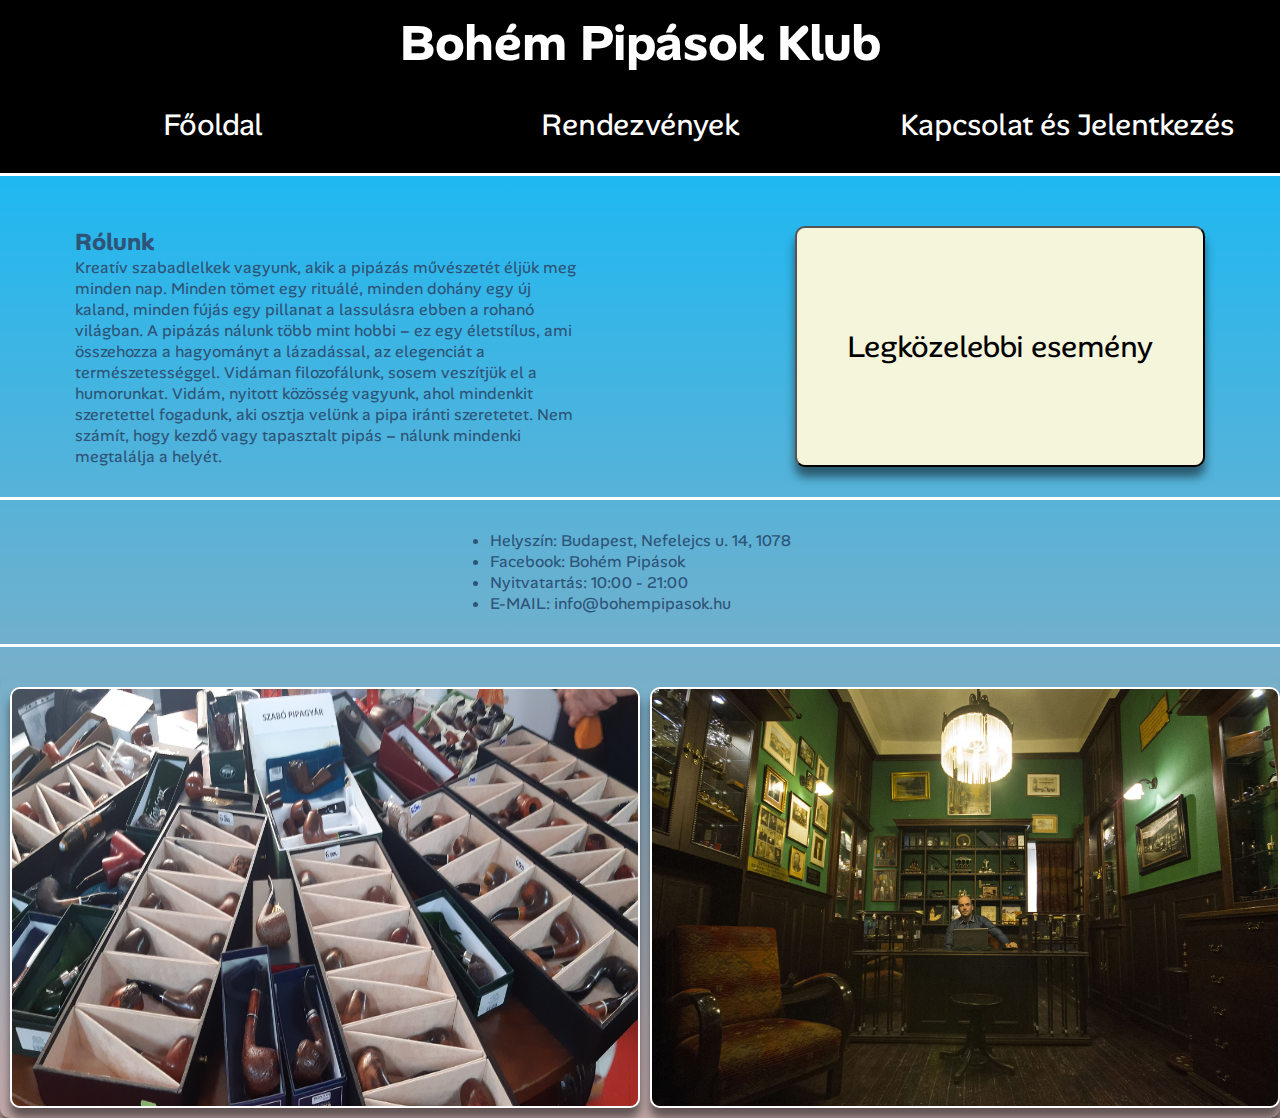
<file: index.html>
<!DOCTYPE html>
<html lang="hu">
<head>
    <meta charset="UTF-8">
    <meta name="viewport" content="width=device-width, initial-scale=1.0">
    <title>Bohém pipások</title>
    <link rel="preconnect" href="https://fonts.googleapis.com">
    <link rel="preconnect" href="https://fonts.gstatic.com" crossorigin>
    <link href="https://fonts.googleapis.com/css2?family=Alan+Sans:wght@300..900&display=swap" rel="stylesheet">
    <link rel="stylesheet" href="style.css">
</head>
<body>
    <header>
        <h1>Bohém Pipások Klub</h1>
            <div id="navbar">
                <button onclick="window.location.href='index.html'" class="gombok" id="fooldal">
                    <span>Főoldal</span>
                </button>
                <button onclick="window.location.href='rendezvenyek.html'" class="gombok" id="rendezvenyek">
                    <span>Rendezvények</span>
                </button>
                <button onclick="window.location.href='kapcsolat.html'" class="gombok" id="kapcsolat">
                    <span>Kapcsolat és Jelentkezés</span>
                </button>
            </div>
    </header>

    <div id="content">
        <div id="leiras">
            <h2>Rólunk</h2>
            <p>Kreatív szabadlelkek vagyunk, akik a pipázás művészetét éljük meg minden nap. Minden tömet egy rituálé, minden dohány egy új kaland, minden fújás egy pillanat a lassulásra ebben a rohanó világban.
                A pipázás nálunk több mint hobbi – ez egy életstílus, ami összehozza a hagyományt a lázadással, az elegenciát a természetességgel. Vidáman filozofálunk, sosem veszítjük el a humorunkat.
                Vidám, nyitott közösség vagyunk, ahol mindenkit szeretettel fogadunk, aki osztja velünk a pipa iránti szeretetet. Nem számít, hogy kezdő vagy tapasztalt pipás – nálunk mindenki megtalálja a helyét.
            </p>
        </div>
        <div id="esemeny">
            <button onclick="window.location.href='rendezvenyek.html'" id="cts">Legközelebbi esemény</button>
        </div>
    </div>

    <div id="adatok">
        <ul>
            <li>Helyszín: Budapest, Nefelejcs u. 14, 1078</li>
            <li>Facebook: Bohém Pipások</li>
            <li>Nyitvatartás: 10:00 - 21:00</li>
            <li>E-MAIL: info@bohempipasok.hu</li>
        </ul>
    </div>

    <div id="kepek">
        <img src="kep3.jpg" alt="kep3" style="width: 50%; border: 2px solid white; border-radius: 10px;
    box-shadow: 0 10px 10px rgba(0,0,0,0.5);">
        <img src="kep4.jpg" alt="kep4" style="width: 50%; border: 2px solid white; border-radius: 10px;
    box-shadow: 0 10px 10px rgba(0,0,0,0.5);">
    </div>
    <script src="hamburger.js"></script>
</body>
</html>
</file>
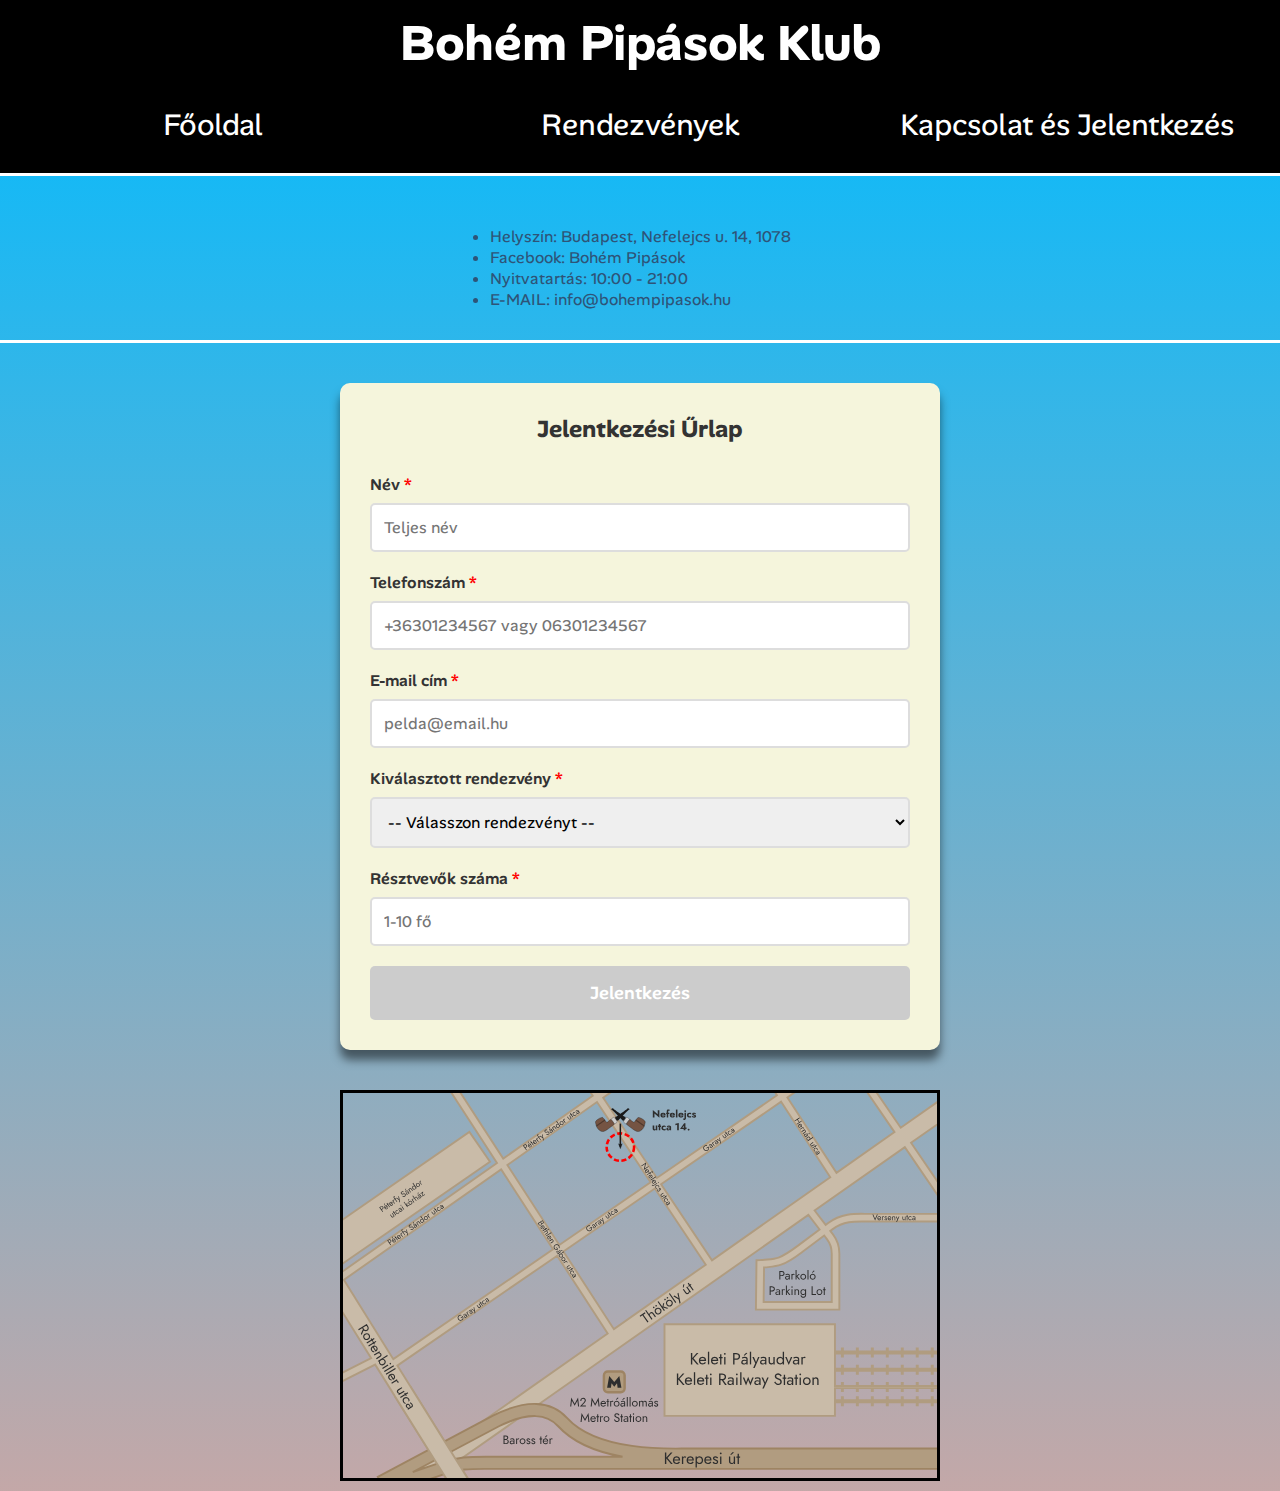
<file: kapcsolat.html>
<!DOCTYPE html>
<html lang="hu">
  <head>
    <meta charset="UTF-8" />
    <meta name="viewport" content="width=device-width, initial-scale=1.0" />
    <title>Kapcsolat és Jelentkezés</title>
    <link rel="preconnect" href="https://fonts.googleapis.com" />
    <link rel="preconnect" href="https://fonts.gstatic.com" crossorigin />
    <link
      href="https://fonts.googleapis.com/css2?family=Alan+Sans:wght@300..900&display=swap"
      rel="stylesheet"
    />
    <link rel="stylesheet" href="style.css" />
  </head>
  <body>
    <header>
    <h1>Bohém Pipások Klub</h1>
    <button class="hamburger" id="hamburger" aria-label="Menü">
        <span></span>
        <span></span>
        <span></span>
    </button>
    <div id="navbar">
        <button onclick="window.location.href='index.html'" class="gombok" id="fooldal">
            <span>Főoldal</span>
        </button>
        <button onclick="window.location.href='rendezvenyek.html'" class="gombok" id="rendezvenyek">
            <span>Rendezvények</span>
        </button>
        <button onclick="window.location.href='kapcsolat.html'" class="gombok" id="kapcsolat">
            <span>Kapcsolat és Jelentkezés</span>
        </button>
    </div>
    </header>
    <div id="adatok">
        <ul>
            <li>Helyszín: Budapest, Nefelejcs u. 14, 1078</li>
            <li>Facebook: Bohém Pipások</li>
            <li>Nyitvatartás: 10:00 - 21:00</li>
            <li>E-MAIL: info@bohempipasok.hu</li>
        </ul>
    </div>
    
    <div class="urlap-container">
      <h2>Jelentkezési Űrlap</h2>
      <form id="jelentkezesiUrlap">
        <div class="urlap">
          <label for="nev">Név <span class="kotelező">*</span></label>
          <input type="text" id="nev" name="nev" placeholder="Teljes név" />
          <div class="hiba-uzenet" id="nevHiba"></div>
        </div>

        <div class="urlap">
          <label for="telefon"
            >Telefonszám <span class="kotelező">*</span></label
          >
          <input
            type="tel"
            id="telefon"
            name="telefon"
            placeholder="+36301234567 vagy 06301234567"
          />
          <div class="hiba-uzenet" id="telefonHiba"></div>
        </div>

        <div class="urlap">
          <label for="email">E-mail cím <span class="kotelező">*</span></label>
          <input
            type="email"
            id="email"
            name="email"
            placeholder="pelda@email.hu"
          />
          <div class="hiba-uzenet" id="emailHiba"></div>
        </div>

        <div class="urlap">
          <label for="rendezveny1"
            >Kiválasztott rendezvény <span class="kotelező">*</span></label>
          <select id="rendezveny1" name="rendezveny1">
            <option value="">Rendezvények betöltése...</option>
          </select>
          <div class="hiba-uzenet" id="rendezveny1Hiba"></div>
        </div>

        <div class="urlap">
          <label for="resztvevok"
            >Résztvevők száma <span class="kotelező">*</span></label>
          <input
            type="number"
            id="resztvevok"
            name="resztvevok"
            min="1"
            max="10"
            placeholder="1-10 fő"
          />
          <div class="hiba-uzenet" id="resztvevokHiba"></div>
        </div>

        <button type="submit" class="submit-btn" id="submitBtn">Jelentkezés</button>
      </form>
    </div>
    <div id="terkep"><img src="terkep.svg" alt="terkep" style="width: 600px; border: 3px solid black"></div>
    <script src="script.js"></script>
    <script src="hamburger.js"></script>
  </body>
</html>
</file>
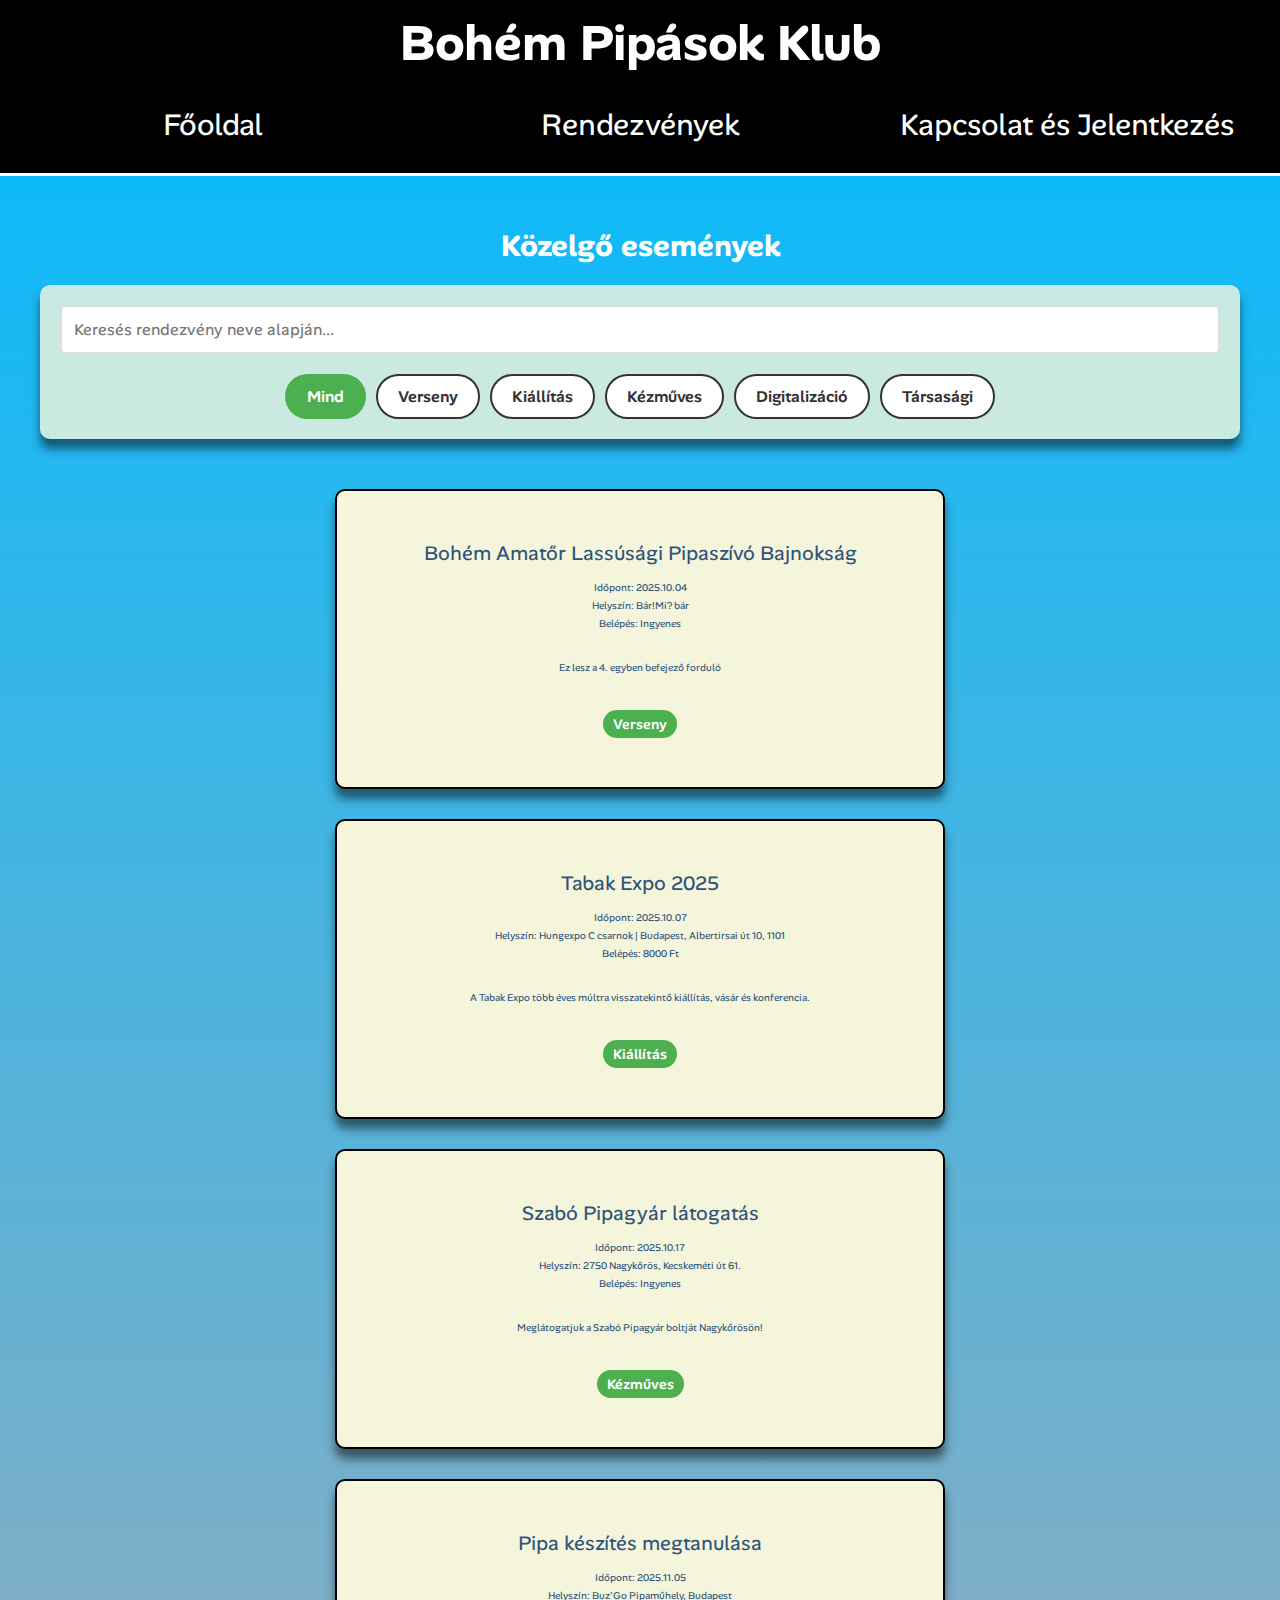
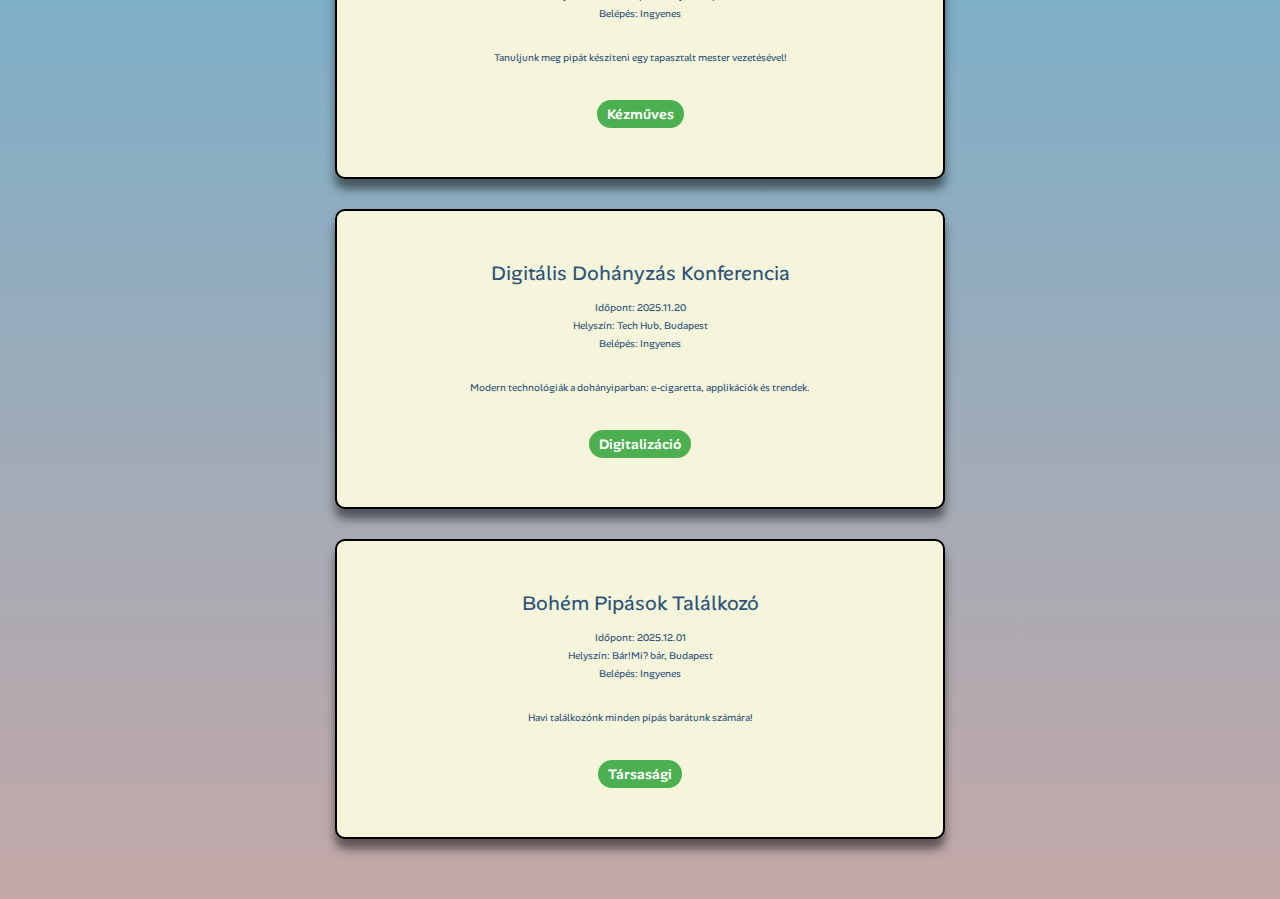
<file: rendezvenyek.html>
<!DOCTYPE html>
<html lang="hu">
<head>
    <meta charset="UTF-8">
    <meta name="viewport" content="width=device-width, initial-scale=1.0">
    <title>Rendezvények</title>
    <link rel="preconnect" href="https://fonts.googleapis.com">
    <link rel="preconnect" href="https://fonts.gstatic.com" crossorigin>
    <link href="https://fonts.googleapis.com/css2?family=Alan+Sans:wght@300..900&display=swap" rel="stylesheet">
    <link rel="stylesheet" href="style.css">
</head>
<body>
    <header>
        <h1>Bohém Pipások Klub</h1>
            <div id="navbar">
                <button onclick="window.location.href='index.html'" class="gombok" id="fooldal">
                    <span>Főoldal</span>
                </button>
                <button onclick="window.location.href='rendezvenyek.html'" class="gombok" id="rendezvenyek">
                    <span>Rendezvények</span>
                </button>
                <button onclick="window.location.href='kapcsolat.html'" class="gombok" id="kapcsolat">
                    <span>Kapcsolat és Jelentkezés</span>
                </button>
            </div>
    </header>

    <h1 style="font-size: 30px; margin-bottom: 20px">Közelgő események</h1>

    <div class="szuro-container">
        <input 
            type="text" 
            id="keresomező" 
            class="kereses-box" 
            placeholder="Keresés rendezvény neve alapján..."
        >
        
        <div class="kategoria-gombok" id="kategoriaGombok">
            <button class="kategoria-gomb active" data-kategoria="mind">Mind</button>
        </div>
    </div>

    <div id="betoltes" class="betoltes">Rendezvények betöltése.</div>
    <div id="nincsTalalat" class="nincs-talalat">Nincs találat a keresési feltételeknek megfelelően.</div>

    <div id="esemenylista">
    </div>

    <script src="rendezveny.js"></script>
    <script src="hamburger.js"></script>
</body>
</html>
</file>
<file: style.css>
* {
  margin: 0;
  padding: 0;
  box-sizing: border-box;
  font-family: "Alan Sans", sans-serif;
}

body {
  color: #2e5478;
  background: linear-gradient(180deg, #00bbff 0%, #5a0d0d5c 100%);
  min-height: 100vh;
}

header {
  padding-top: 10px;
  background-color: black;
}

h1 {
  text-align: center;
  margin: auto;
  font-size: 50px;
  width: 100%;
  color: white;
}

.hamburger {
  display: flex;
  flex-direction: column;
  justify-content: space-around;
  width: 40px;
  height: 40px;
  background: transparent;
  border: none;
  cursor: pointer;
  padding: 0;
  z-index: 2000;
  position: absolute;
  top: 50%;
  margin-top: -20px;
  transform: translateY(-50%);
  right: 20px;
}

.hamburger span {
  width: 35px;
  height: 4px;
  background-color: white;
  border-radius: 10px;
  transition: all 0.3s ease;
  display: block;
}

.hamburger.active span:nth-child(1) {
  transform: rotate(45deg) translate(8px, 8px);
}

.hamburger.active span:nth-child(2) {
  opacity: 0;
}

.hamburger.active span:nth-child(3) {
  transform: rotate(-45deg) translate(8px, -8px);
}

@media screen and (min-width: 769px) {
  .hamburger {
    display: none;
  }
}

#navbar {
  display: flex;
  color: white;
  background-color: black;
  border-bottom: white solid 3px;
  width: 100%;
  height: 100px;
  top: 0;
  left: 0;
  z-index: 1000;
  justify-content: space-evenly;
  padding: 0 0px;
  gap: 0px;
  margin-bottom: 50px;
}

.gombok {
  width: 100%;
  max-width: 33.3%;
  background-color: transparent;
  border: 0px;
  font-size: 30px;
  color: white;
  transition: 1s;
}

.gombok:hover {
  background-color: rgb(79, 79, 79);
}

#content {
  display: flex;
  justify-content: space-evenly;
  gap: 30px;
  padding-bottom: 30px;
  margin-bottom: 30px;
  border-bottom: white solid 3px;
}

#leiras {
  display: flex;
  flex-wrap: wrap;
  justify-content: start;
  width: 100%;
  max-width: 40%;
}

#esemeny {
  display: flex;
  flex-wrap: wrap;
  justify-content: end;
  width: 100%;
  max-width: 40%;
}

#cts {
  width: 100%;
  max-width: 80%;
  background-color: beige;
  font-size: 30px;
  border-radius: 10px;
  box-shadow: 0 10px 10px rgba(0, 0, 0, 0.5);
  transition: 1s;
}

#cts:hover {
  background-color: rgba(255, 0, 68, 0.455);
}

#adatok {
  display: flex;
  justify-content: center;
  border-bottom: 3px solid white;
  padding-bottom: 30px;
  margin-bottom: 30px;
}

#kepek {
  display: flex;
  flex-direction: row;
  justify-content: space-evenly;
  padding: 10px;
  gap: 10px;
  border-radius: 10px;
  box-shadow: 0 10px 10px rgba(0, 0, 0, 0.5);
}

#esemenylista {
  display: flex;
  flex-direction: column;
  justify-content: center;
  align-items: center;
  padding: 30px;
}

.kartyak {
  display: flex;
  width: 50%;
  max-width: 50%;
  height: 300px;
  padding: 20px;
  border: 2px solid black;
  border-radius: 10px;
  background-color: beige;
  gap: 20px;
  margin-bottom: 30px;
  align-items: center;
  transition: 0.3s;
  box-shadow: 0 10px 10px rgba(0, 0, 0, 0.5);
  p {
    transition: 0.5s;
  }
  ul {
    margin: 0 auto;
    text-align: center;
    list-style-type: none;
    transition: 0.5s;
    li {
      margin-top: 5px;
      font-size: 10px;
      text-align: center;
      transition: 0.5s;
    }
  }
}

.kartyak:hover {
  width: 60%;
  max-width: 60%;
  height: 400px;
}

.urlap-container {
  max-width: 600px;
  margin: 40px auto;
  padding: 30px;
  background-color: beige;
  border-radius: 10px;
  border-radius: 10px;
  box-shadow: 0 10px 10px rgba(0, 0, 0, 0.5);
}

.urlap-container h2 {
  text-align: center;
  margin-bottom: 30px;
  color: #333;
}

.urlap {
  margin-bottom: 20px;
}

.urlap label {
  display: block;
  margin-bottom: 8px;
  font-weight: 600;
  color: #333;
}

.urlap input,
.urlap select {
  width: 100%;
  padding: 12px;
  border: 2px solid #ddd;
  border-radius: 5px;
  font-size: 16px;
  font-family: "Alan Sans", sans-serif;
  box-sizing: border-box;
  transition: border-color 0.3s;
}

.urlap input:focus,
.urlap select:focus {
  outline: none;
  border-color: #4caf50;
}

.urlap input.valid,
.urlap select.valid {
  border-color: #4caf50;
  background-color: #f0fff0;
}

.urlap input.error,
.urlap select.error {
  border-color: #f44336;
  background-color: #fff0f0;
}

.hiba-uzenet {
  display: none;
  color: #f44336;
  font-size: 14px;
  margin-top: 5px;
  font-weight: 500;
}

.submit-btn {
  width: 100%;
  padding: 15px;
  background-color: #4caf50;
  color: white;
  border: none;
  border-radius: 5px;
  font-size: 18px;
  font-weight: 600;
  cursor: pointer;
  transition: background-color 0.3s;
  font-family: "Alan Sans", sans-serif;
}

.submit-btn:hover:not(:disabled) {
  background-color: #45a049;
}

.submit-btn:disabled {
  background-color: #cccccc;
  cursor: not-allowed;
}

.kotelező {
  color: red;
}

.szuro-container {
    max-width: 1200px;
    margin: 20px auto;
    padding: 20px;
    background-color: rgba(245, 245, 220, 0.8);
    border-radius: 10px;
    box-shadow: 0 10px 10px rgba(0, 0, 0, 0.5);
}

.kereses-box {
    width: 100%;
    padding: 12px;
    font-size: 16px;
    border: 2px solid #ddd;
    border-radius: 5px;
    margin-bottom: 20px;
    font-family: 'Alan Sans', sans-serif;
    box-sizing: border-box;
}

.kereses-box:focus {
    outline: none;
    border-color: #4CAF50;
}

.kategoria-gombok {
    display: flex;
    flex-wrap: wrap;
    gap: 10px;
    justify-content: center;
}

.kategoria-gomb {
    padding: 10px 20px;
    border: 2px solid #333;
    background-color: white;
    color: #333;
    border-radius: 25px;
    cursor: pointer;
    font-size: 16px;
    font-family: 'Alan Sans', sans-serif;
    transition: all 0.3s;
    font-weight: 600;
}

.kategoria-gomb:hover {
    background-color: #333;
    color: white;
}

.kategoria-gomb.active {
    background-color: #4CAF50;
    border-color: #4CAF50;
    color: white;
}

.nincs-talalat {
    text-align: center;
    padding: 40px;
    font-size: 20px;
    color: white;
    display: none;
}

.betoltes {
    text-align: center;
    padding: 40px;
    font-size: 20px;
    color: white;
}

.kategoria-badge {
    display: inline-block;
    background-color: #4CAF50;
    color: white;
    padding: 5px 10px;
    border-radius: 15px;
    font-size: 14px;
    margin-top: 10px;
    font-weight: 600;
}

@media screen and (max-width: 768px) {
  h1 {
    font-size: 35px;
  }

  .hamburger {
    display: flex !important;
  }

  #navbar {
    position: fixed !important;
    top: 0 !important;
    right: -100% !important;
    left: auto !important;
    height: 100vh !important;
    width: 70% !important;
    max-width: 300px !important;
    flex-direction: column !important;
    background-color: rgba(0, 0, 0, 0.98) !important;
    transition: right 0.3s ease !important;
    padding-top: 80px !important;
    gap: 0 !important;
    z-index: 1500 !important;
    border-bottom: none !important;
    border-left: white solid 3px !important;
    margin-bottom: 0 !important;
  }

  #navbar.active {
    right: 0 !important;
  }

  .gombok {
    max-width: 100% !important;
    width: 100% !important;
    font-size: 24px !important;
    padding: 20px !important;
    border-bottom: 1px solid rgba(255, 255, 255, 0.2) !important;
  }

  #content {
    flex-direction: column;
    gap: 20px;
  }

  #leiras,
  #esemeny {
    max-width: 90%;
    margin: 0 auto;
  }

  #cts {
    max-width: 100%;
    font-size: 24px;
  }

  .kartyak {
    width: 80%;
    max-width: 80%;
    height: auto;
    min-height: 200px;
  }

  .kartyak:hover {
    width: 90%;
    max-width: 90%;
    height: auto;
  }

  .urlap-container {
    max-width: 90%;
    padding: 20px;
  }

  .szuro-container {
    max-width: 90%;
    padding: 15px;
  }

  .kategoria-gombok {
    gap: 8px;
  }

  .kategoria-gomb {
    font-size: 14px;
    padding: 8px 15px;
  }

  #esemenylista {
    padding: 15px;
  }
}

@media screen and (max-width: 480px) {
  h1 {
    font-size: 28px;
    padding: 10px;
  }

  .hamburger {
    top: 60px;
    right: 15px;
    width: 35px;
    height: 35px;
  }

  .hamburger span {
    width: 30px;
    height: 3px;
  }

  #navbar {
    width: 80%;
  }

  .gombok {
    font-size: 20px;
    padding: 18px;
  }

  #content {
    padding-bottom: 20px;
    margin-bottom: 20px;
  }

  #leiras,
  #esemeny {
    max-width: 95%;
  }

  #cts {
    font-size: 20px;
    padding: 15px;
  }

  #kepek {
    flex-direction: column;
    gap: 15px;
  }

  .kartyak {
    width: 95%;
    max-width: 95%;
    padding: 15px;
    height: auto;
    min-height: 180px;
  }

  .kartyak:hover {
    width: 98%;
    max-width: 98%;
    height: auto;
  }

  .kartyak p {
    font-size: 18px !important;
  }

  .kartyak ul {
    font-size: 16px !important;
  }

  .kartyak ul li {
    font-size: 14px !important;
  }

  .kartyak:hover p {
    font-size: 24px !important;
  }

  .kartyak:hover ul {
    font-size: 20px !important;
  }

  .kartyak:hover ul li {
    font-size: 18px !important;
  }

  .urlap-container {
    max-width: 95%;
    padding: 15px;
    margin: 20px auto;
  }

  .urlap-container h2 {
    font-size: 24px;
  }

  .urlap input,
  .urlap select {
    font-size: 14px;
    padding: 10px;
  }

  .submit-btn {
    font-size: 16px;
    padding: 12px;
  }

  .szuro-container {
    max-width: 95%;
    padding: 10px;
  }

  .kereses-box {
    font-size: 14px;
    padding: 10px;
  }

  .kategoria-gombok {
    gap: 5px;
  }

  .kategoria-gomb {
    font-size: 12px;
    padding: 6px 12px;
  }

  .kategoria-badge {
    font-size: 12px;
    padding: 4px 10px;
  }

  #esemenylista {
    padding: 10px;
  }

  .nincs-talalat,
  .betoltes {
    font-size: 16px;
    padding: 30px 10px;
  }
}

@media screen and (max-width: 360px) {
  h1 {
    font-size: 24px;
  }

  #navbar {
    width: 85%;
  }

  .gombok {
    font-size: 18px;
    padding: 15px;
  }

  #cts {
    font-size: 18px;
  }

  .kartyak {
    width: 98%;
    max-width: 98%;
  }

  .urlap-container {
    padding: 10px;
  }

  .kategoria-gomb {
    font-size: 11px;
    padding: 5px 10px;
  }
}

#terkep {
    display: flex;
    justify-content: center;
    align-items: center;
    margin-bottom: 10px;
}
</file>
